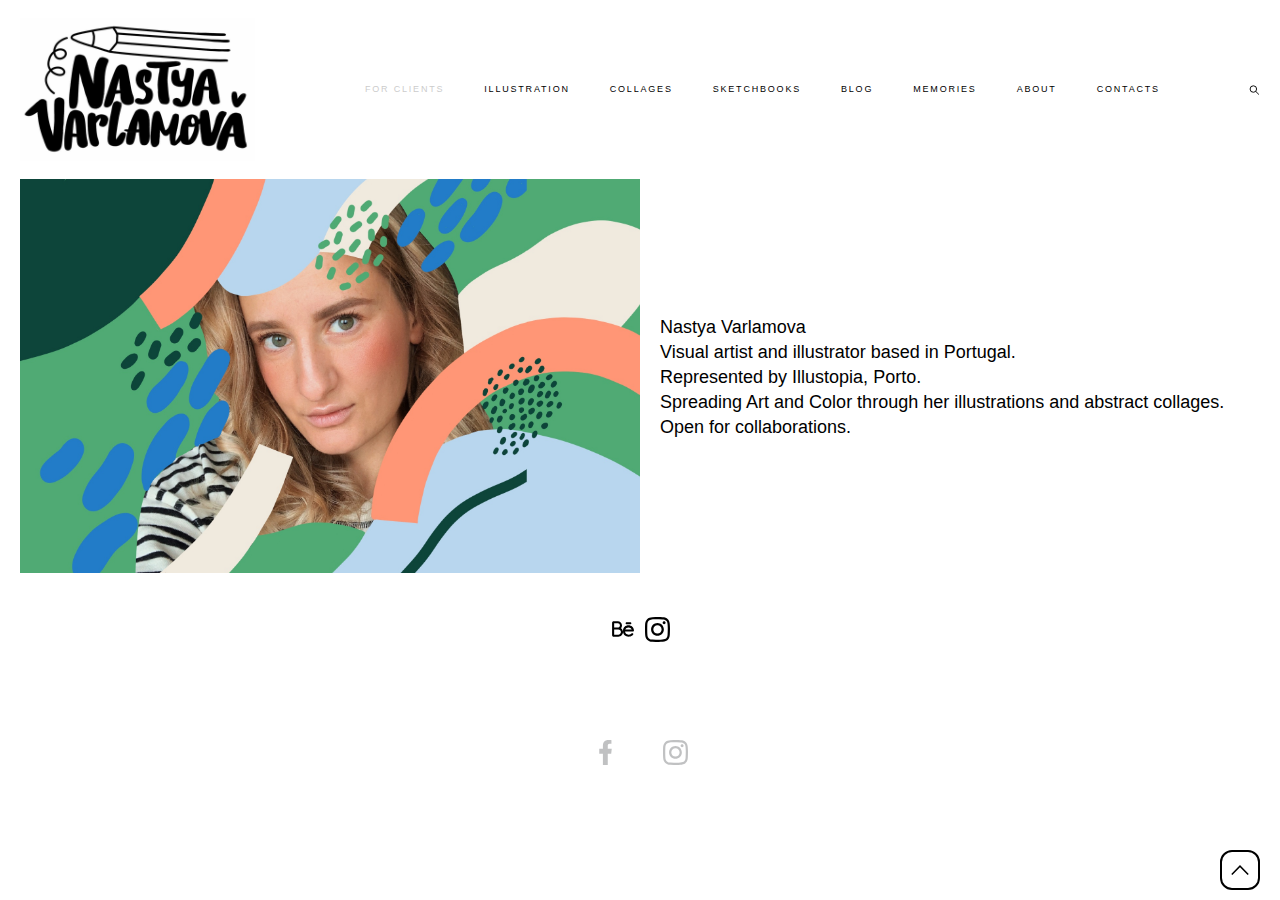
<file: about.html>
<!DOCTYPE html>
<html lang="ru">

<head>
    <meta charset="UTF-8">
    <meta name="viewport" content="width=device-width, initial-scale=1, user-scalable=0">
    <meta http-equiv="X-UA-Compatible" content="IE=edge">
    <meta name="viewport" content="width=device-width, initial-scale=1.0">
    <title></title>
    <meta name="description" content="" />
    <link rel="stylesheet" href="css/style.min.css">
</head>




<body class="body">

    <div class="btn-up">

        <img src="img/arr-left.svg" alt="" class="btn-up__arr">
    </div>
    <div class="wrapper">
        <header class="header">


    <div class="header__container container">

        <div class="header__wrap">

            <div class="header__left">
                <a href="" class="header__logo logo">
                    <img src="img/logo.jpeg" alt="" class="logo__img">
                </a>


                <div class="header-menu">



                    <nav class="nav header-nav">
                        <ul class="header-nav__list">
                            <li class="header-nav__item">
                                <a href="index.html" class="header-nav__link header-nav__active">FOR CLIENTS</a>
                            </li>
                            <li class="header-nav__item">
                                <a href="illustration.html" class="header-nav__link">ILLUSTRATION</a>
                            </li>
                            <li class="header-nav__item">
                                <a href="collages.html" class="header-nav__link">COLLAGES</a>
                            </li>
                            <li class="header-nav__item">
                                <a href="sketchbooks.html" class="header-nav__link">SKETCHBOOKS</a>
                            </li>
                            <li class="header-nav__item">
                                <a href="blog.html" class="header-nav__link">BLOG</a>
                            </li>
                            <li class="header-nav__item">
                                <a href="memories.html" class="header-nav__link">MEMORIES</a>
                            </li>
                            <li class="header-nav__item">
                                <a href="about.html" class="header-nav__link">ABOUT</a>
                            </li>
                            <li class="header-nav__item">
                                <a href="contacts.html" class="header-nav__link">CONTACTS</a>
                            </li>
                        </ul>

                    </nav>
                </div>






            </div>


            <div class="header__right">

                <a href="" class="header-search">
                    <span class="icon icon--search"></span>
                </a>

                <a href="#" class="header__burger burger">
                    <div class="burger__bar burger__bar_one"></div>
                    <div class="burger__bar burger__bar_two"></div>
                    <div class="burger__bar burger__bar_three"></div>
                </a>
            </div>




        </div>



    </div>
</header>
        <main class="main">


            <div class="container">
                <div class="about">

                    <div class="about__wrap">


                        <div class="about__image">
                            <img src="img/about.jpeg" alt="" class="about__img">
                        </div>

                        <div class="about__info">
                            Nastya Varlamova <br> Visual artist and illustrator based in Portugal. <br> Represented by Illustopia, Porto. <br> Spreading Art and Color through her illustrations and abstract collages. <br> Open for collaborations.
                        </div>
                    </div>

                    <div class="about-contacts">

                        <a href="" class="about-contacts__link">
                            <span class="about-contacts__icon icon icon--be"></span>
                        </a>
                        <a href="" class="about-contacts__link">
                            <span class="about-contacts__icon icon icon--inst"></span>
                        </a>

                    </div>
                </div>


            </div>








        </main>
        <footer class="footer">

    <div class="footer__container container">

        <div class="footer__wrap">

            <div class="footer__soc footer-soc">


                <a href="" class="footer-soc__link">
                    <span class="footer-soc__icon icon icon--facebook"></span>
                </a>
                <a href="" class="footer-soc__link">
                    <span class="footer-soc__icon icon icon--inst"></span>
                </a>

            </div>



        </div>
    </div>
</footer>


        <script src="js/jquery-2.2.0.min.js"></script>
        <script src="js/script.min.js"></script>
    </div>
</body>


</html>
</file>
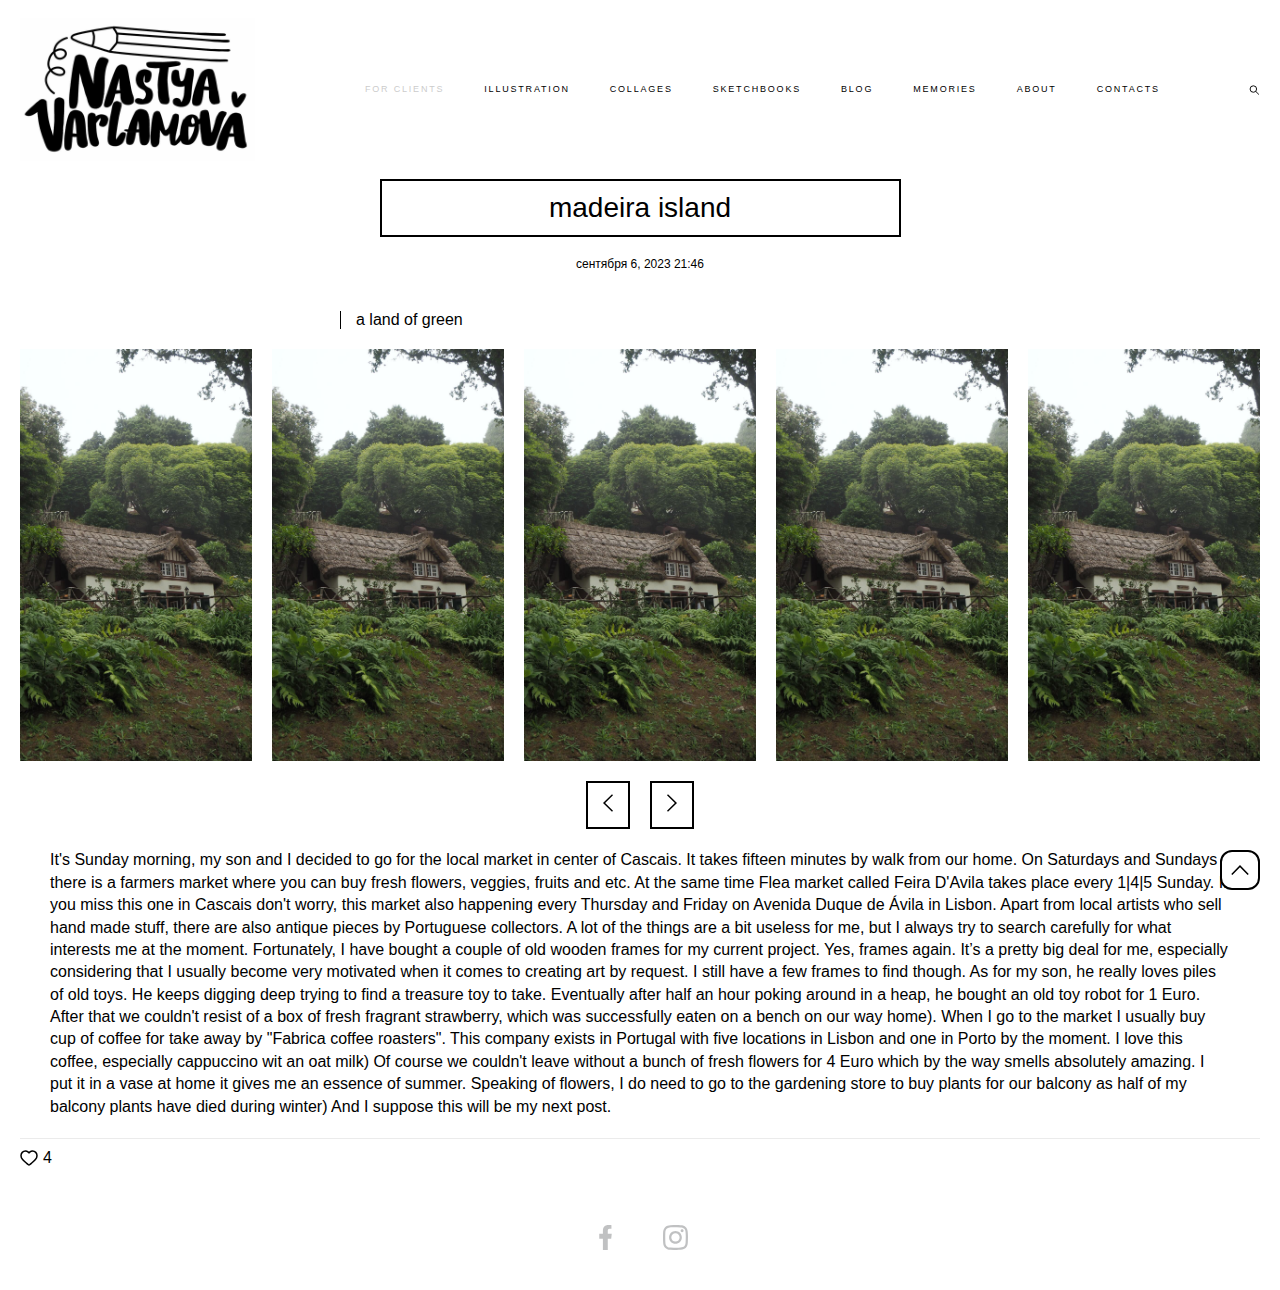
<file: blog.html>
<!DOCTYPE html>
<html lang="ru">

<head>
    <meta charset="UTF-8">
    <meta name="viewport" content="width=device-width, initial-scale=1, user-scalable=0">
    <meta http-equiv="X-UA-Compatible" content="IE=edge">
    <meta name="viewport" content="width=device-width, initial-scale=1.0">
    <title></title>
    <meta name="description" content="" />
    <link rel="stylesheet" href="css/style.min.css">
    <link rel="stylesheet" href="css/slick.min.css">

</head>




<body class="body">

    <div class="btn-up">

        <img src="img/arr-left.svg" alt="" class="btn-up__arr">
    </div>
    <div class="wrapper">
        <header class="header">


    <div class="header__container container">

        <div class="header__wrap">

            <div class="header__left">
                <a href="" class="header__logo logo">
                    <img src="img/logo.jpeg" alt="" class="logo__img">
                </a>


                <div class="header-menu">



                    <nav class="nav header-nav">
                        <ul class="header-nav__list">
                            <li class="header-nav__item">
                                <a href="index.html" class="header-nav__link header-nav__active">FOR CLIENTS</a>
                            </li>
                            <li class="header-nav__item">
                                <a href="illustration.html" class="header-nav__link">ILLUSTRATION</a>
                            </li>
                            <li class="header-nav__item">
                                <a href="collages.html" class="header-nav__link">COLLAGES</a>
                            </li>
                            <li class="header-nav__item">
                                <a href="sketchbooks.html" class="header-nav__link">SKETCHBOOKS</a>
                            </li>
                            <li class="header-nav__item">
                                <a href="blog.html" class="header-nav__link">BLOG</a>
                            </li>
                            <li class="header-nav__item">
                                <a href="memories.html" class="header-nav__link">MEMORIES</a>
                            </li>
                            <li class="header-nav__item">
                                <a href="about.html" class="header-nav__link">ABOUT</a>
                            </li>
                            <li class="header-nav__item">
                                <a href="contacts.html" class="header-nav__link">CONTACTS</a>
                            </li>
                        </ul>

                    </nav>
                </div>






            </div>


            <div class="header__right">

                <a href="" class="header-search">
                    <span class="icon icon--search"></span>
                </a>

                <a href="#" class="header__burger burger">
                    <div class="burger__bar burger__bar_one"></div>
                    <div class="burger__bar burger__bar_two"></div>
                    <div class="burger__bar burger__bar_three"></div>
                </a>
            </div>




        </div>



    </div>
</header>
        <main class="main">





            <div class="blog">


                <div class="container">



                    <div class="blog__wrap">
                        <div class="blog__item blog-item">

                            <div class="blog-item__top">

                                <div class="blog-item__block">


                                    <a href="" class="blog-item__btn">
                                        <span>
                                        madeira island 
                                    </span>
                                    </a>

                                    <div class="blog-item__date">

                                        сентября 6, 2023 21:46
                                    </div>
                                    <div class="blog-item__quote">

                                        a land of green
                                    </div>



                                </div>




                            </div>













                            <div class="blog-item__slider blog-slider">

                                <div class="blog-slider__item">
                                    <img src="img/blog.jpeg" alt="" class="blog-slider__image">
                                </div>
                                <div class="blog-slider__item">
                                    <img src="img/blog.jpeg" alt="" class="blog-slider__image">
                                </div>
                                <div class="blog-slider__item">
                                    <img src="img/blog.jpeg" alt="" class="blog-slider__image">
                                </div>
                                <div class="blog-slider__item">
                                    <img src="img/blog.jpeg" alt="" class="blog-slider__image">
                                </div>
                                <div class="blog-slider__item">
                                    <img src="img/blog.jpeg" alt="" class="blog-slider__image">
                                </div>
                                <div class="blog-slider__item">
                                    <img src="img/blog.jpeg" alt="" class="blog-slider__image">
                                </div>
                                <div class="blog-slider__item">
                                    <img src="img/blog.jpeg" alt="" class="blog-slider__image">
                                </div>
                                <div class="blog-slider__item">
                                    <img src="img/blog.jpeg" alt="" class="blog-slider__image">
                                </div>
                                <div class="blog-slider__item">
                                    <img src="img/blog.jpeg" alt="" class="blog-slider__image">
                                </div>
                                <div class="blog-slider__item">
                                    <img src="img/blog.jpeg" alt="" class="blog-slider__image">
                                </div>

                            </div>

                            <div class="arrows">

                                <div class="arrows__arrow arrows-left">
                                    <img src="img/arr-left.svg" alt="" class="arrows__icon">
                                </div>
                                <div class="arrows__arrow arrows-right">
                                    <img src="img/arr-right.svg" alt="" class="arrows__icon">
                                </div>
                            </div>

                            <div class="blog-item__description">



                                It's Sunday morning, my son and I decided to go for the local market in center of Cascais. It takes fifteen minutes by walk from our home. On Saturdays and Sundays there is a farmers market where you can buy fresh flowers, veggies, fruits and etc. At
                                the same time Flea market called Feira D'Avila takes place every 1|4|5 Sunday. If you miss this one in Cascais don't worry, this market also happening every Thursday and Friday on Avenida Duque de Ávila in Lisbon. Apart
                                from local artists who sell hand made stuff, there are also antique pieces by Portuguese collectors. A lot of the things are a bit useless for me, but I always try to search carefully for what interests me at the moment.
                                Fortunately, I have bought a couple of old wooden frames for my current project. Yes, frames again. It’s a pretty big deal for me, especially considering that I usually become very motivated when it comes to creating art
                                by request. I still have a few frames to find though. As for my son, he really loves piles of old toys. He keeps digging deep trying to find a treasure toy to take. Eventually after half an hour poking around in a heap,
                                he bought an old toy robot for 1 Euro. After that we couldn't resist of a box of fresh fragrant strawberry, which was successfully eaten on a bench on our way home). When I go to the market I usually buy cup of coffee for
                                take away by "Fabrica coffee roasters". This company exists in Portugal with five locations in Lisbon and one in Porto by the moment. I love this coffee, especially cappuccino wit an oat milk) Of course we couldn't leave
                                without a bunch of fresh flowers for 4 Euro which by the way smells absolutely amazing. I put it in a vase at home it gives me an essence of summer. Speaking of flowers, I do need to go to the gardening store to buy plants
                                for our balcony as half of my balcony plants have died during winter) And I suppose this will be my next post.
                            </div>


                            <a href="" class="blog-item__like like">

                                <div class="like__icon icon icon--like"></div>

                                <span class="like__value">4</span>
                            </a>










                        </div>
                    </div>
                </div>
            </div>









        </main>
        <footer class="footer">

    <div class="footer__container container">

        <div class="footer__wrap">

            <div class="footer__soc footer-soc">


                <a href="" class="footer-soc__link">
                    <span class="footer-soc__icon icon icon--facebook"></span>
                </a>
                <a href="" class="footer-soc__link">
                    <span class="footer-soc__icon icon icon--inst"></span>
                </a>

            </div>



        </div>
    </div>
</footer>


        <script src="js/jquery-2.2.0.min.js"></script>
        <script src="js/slick.min.js"></script>



        <script src="js/script.min.js"></script>
    </div>
</body>


</html>
</file>
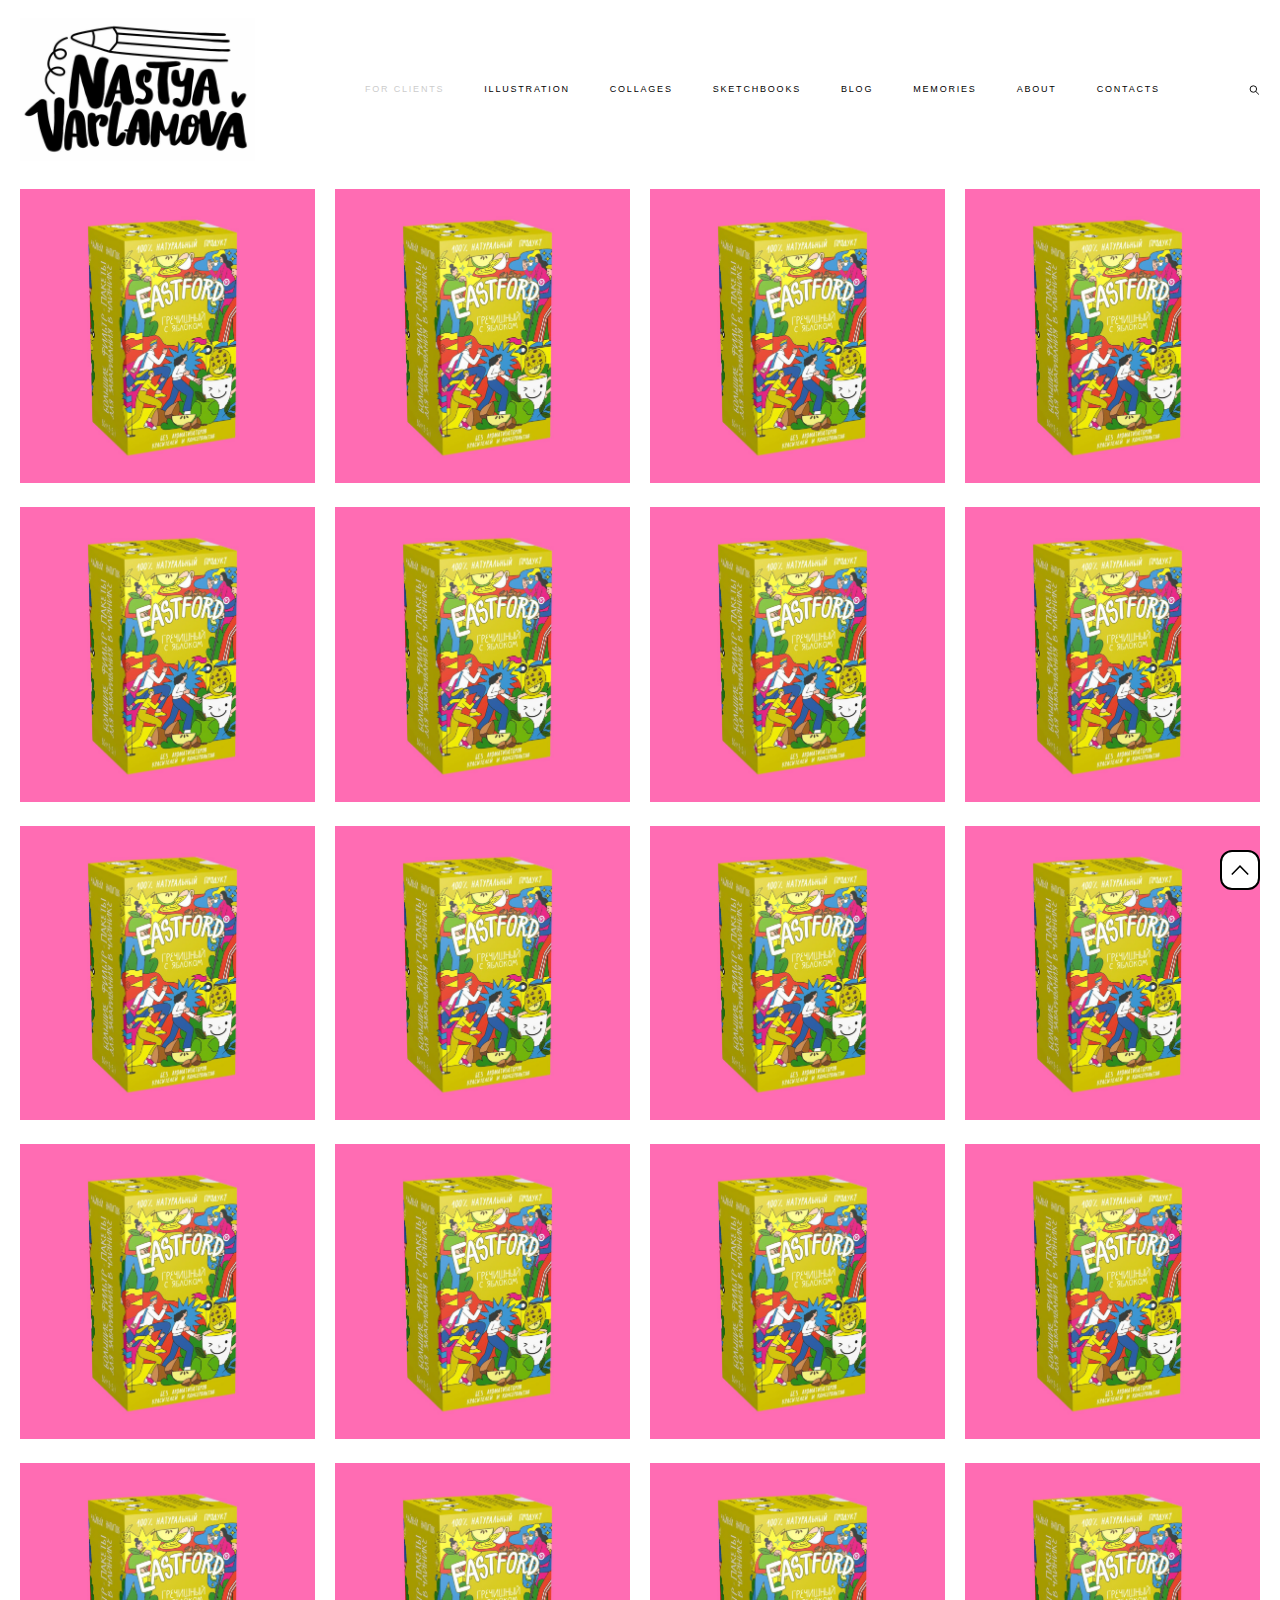
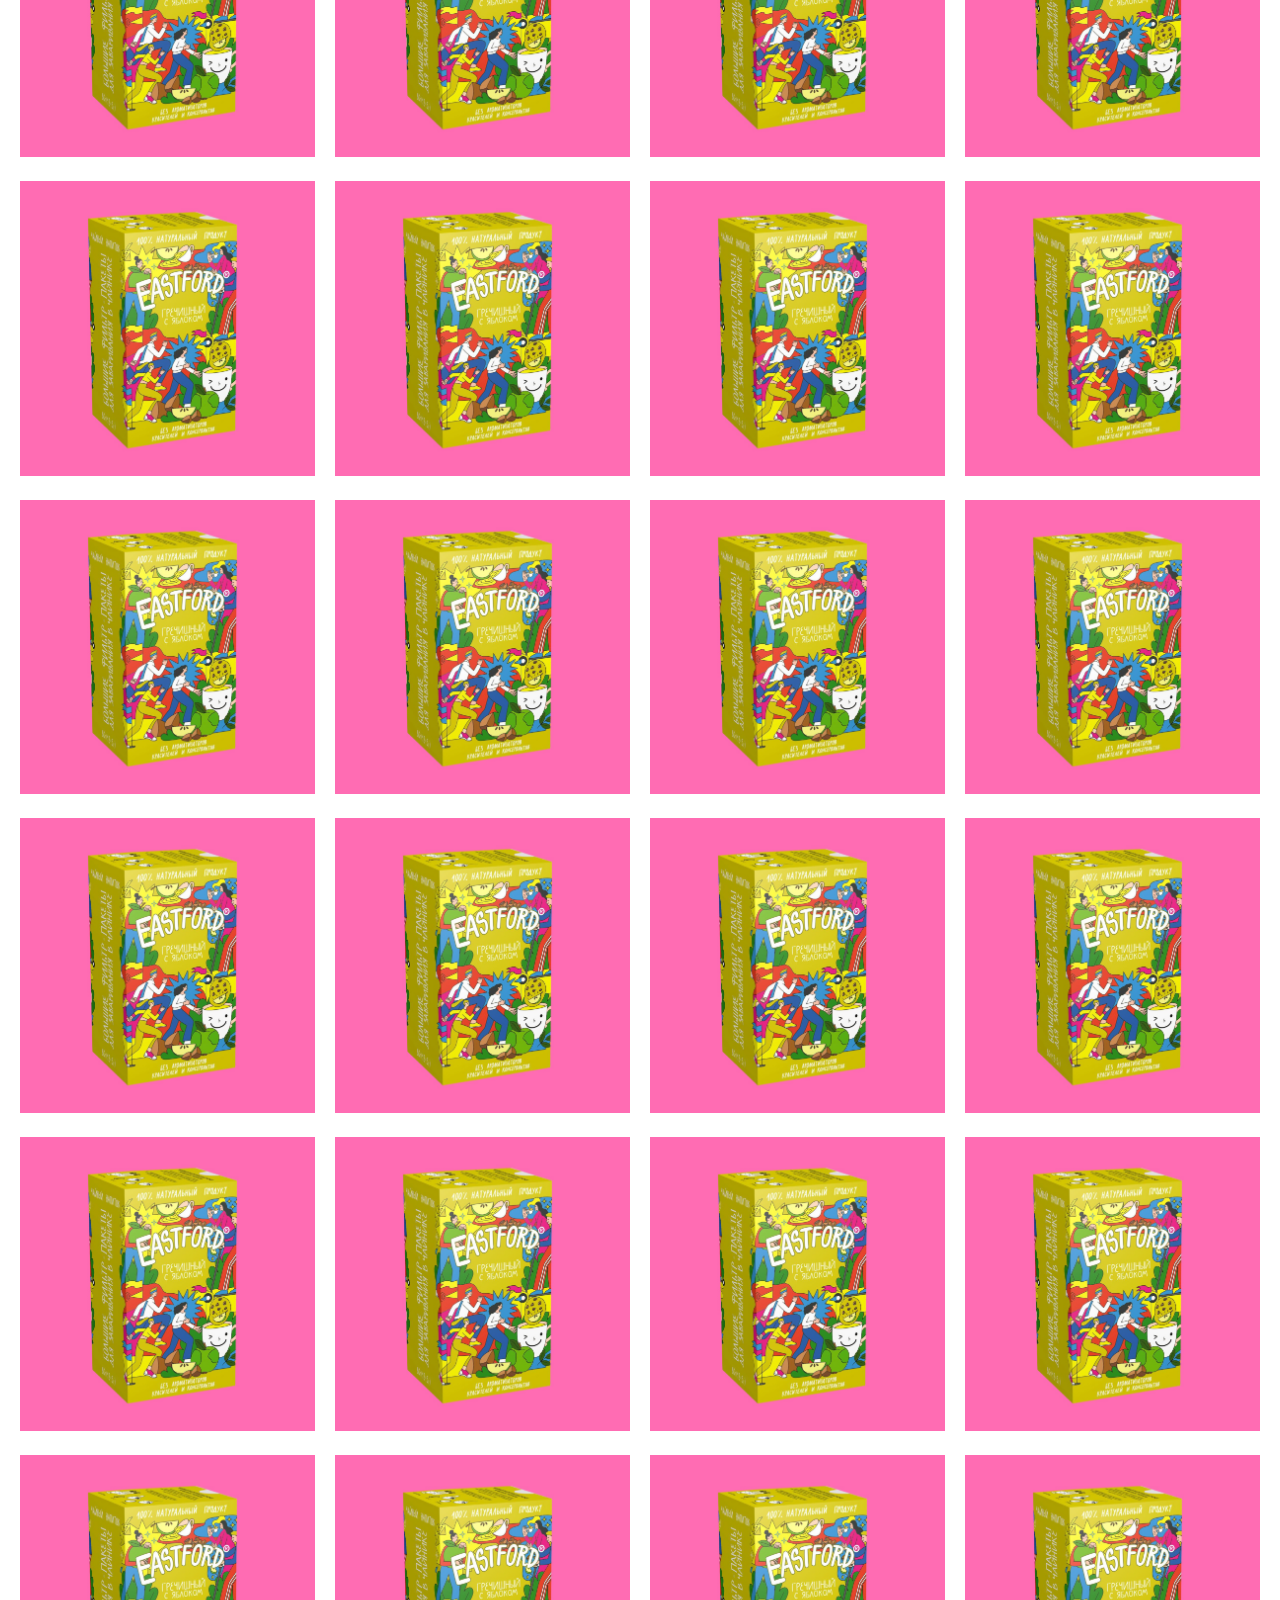
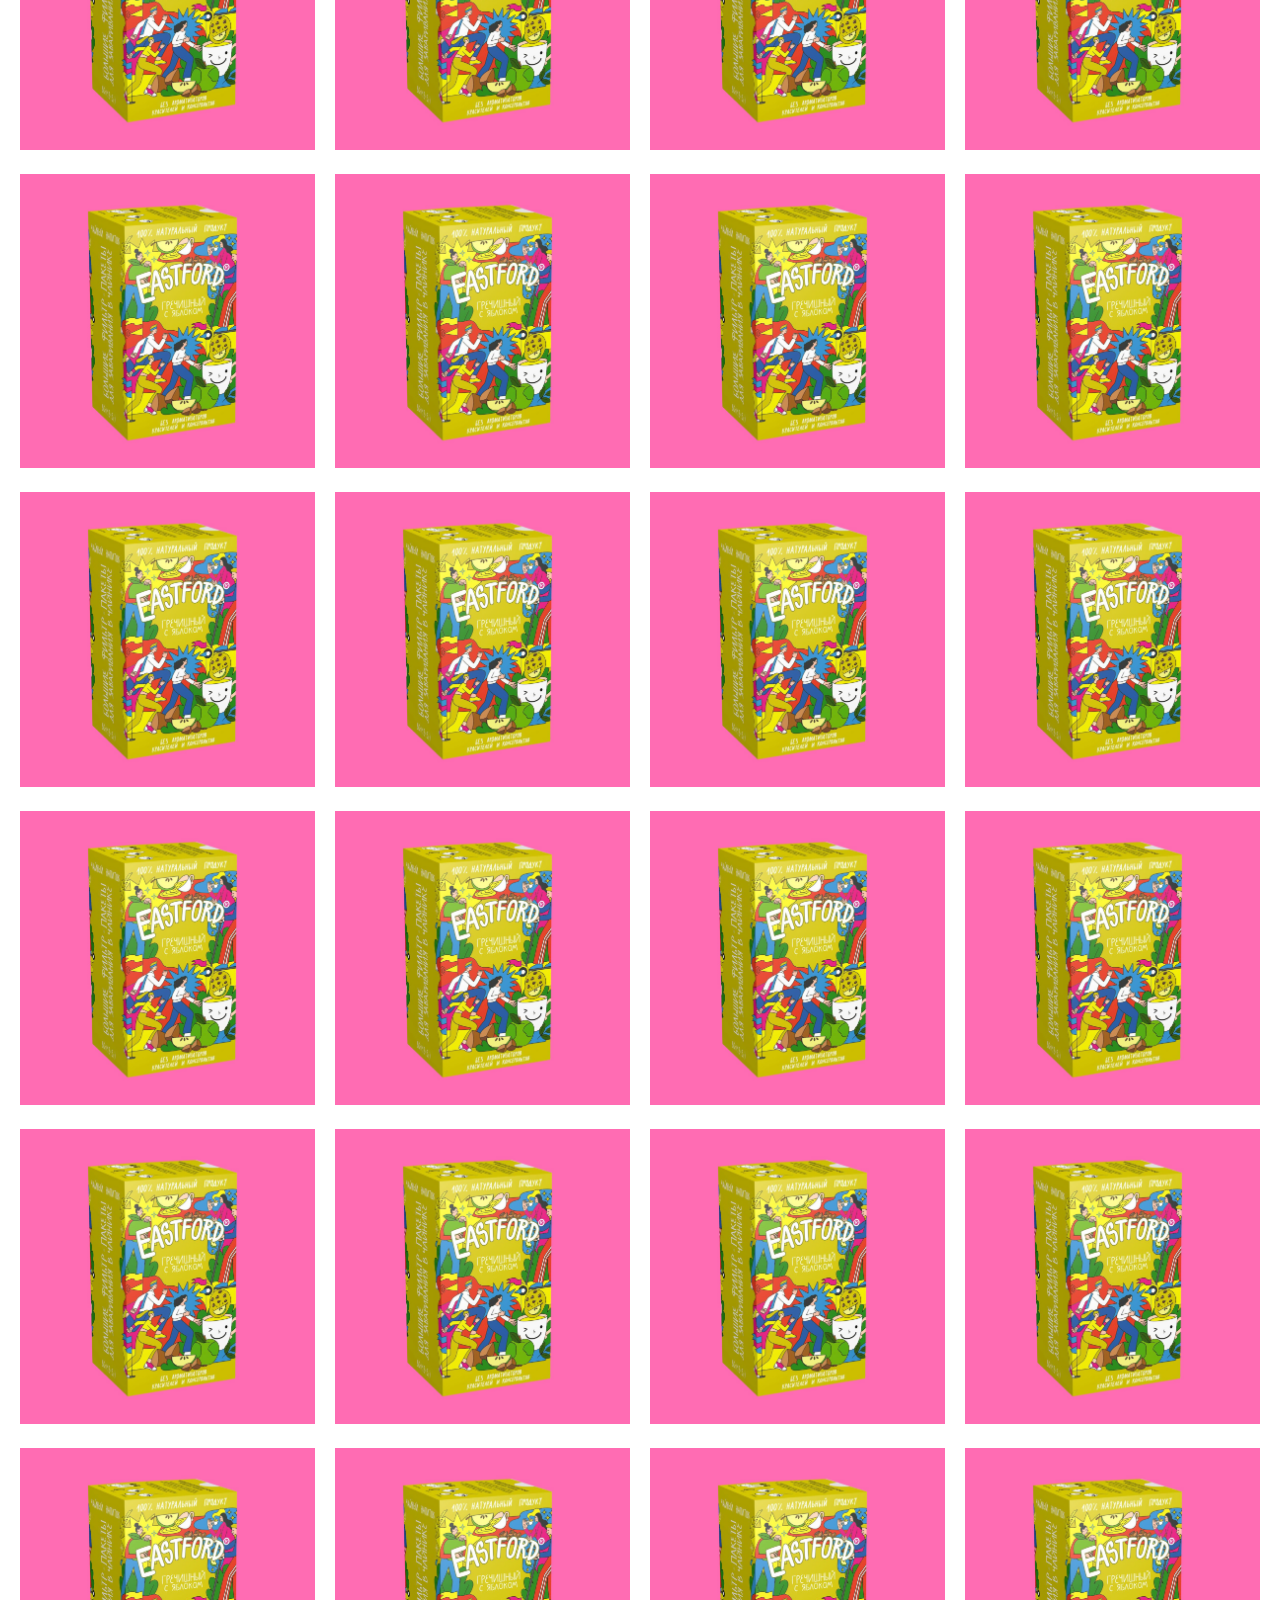
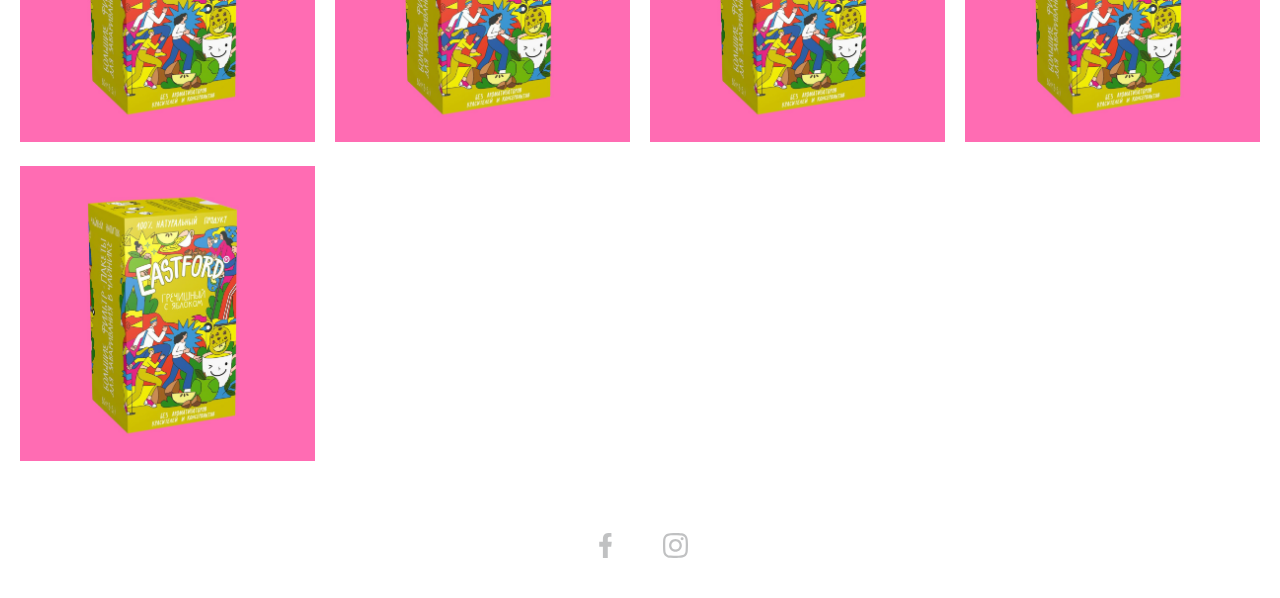
<file: collages.html>
<!DOCTYPE html>
<html lang="ru">

<head>
    <meta charset="UTF-8">
    <meta name="viewport" content="width=device-width, initial-scale=1, user-scalable=0">
    <meta http-equiv="X-UA-Compatible" content="IE=edge">
    <meta name="viewport" content="width=device-width, initial-scale=1.0">
    <title></title>
    <meta name="description" content="" />
    <link rel="stylesheet" href="css/style.min.css">
</head>




<body class="body">
    <div class="btn-up">

        <img src="img/arr-left.svg" alt="" class="btn-up__arr">
    </div>
    <div class="wrapper">
        <header class="header">


    <div class="header__container container">

        <div class="header__wrap">

            <div class="header__left">
                <a href="" class="header__logo logo">
                    <img src="img/logo.jpeg" alt="" class="logo__img">
                </a>


                <div class="header-menu">



                    <nav class="nav header-nav">
                        <ul class="header-nav__list">
                            <li class="header-nav__item">
                                <a href="index.html" class="header-nav__link header-nav__active">FOR CLIENTS</a>
                            </li>
                            <li class="header-nav__item">
                                <a href="illustration.html" class="header-nav__link">ILLUSTRATION</a>
                            </li>
                            <li class="header-nav__item">
                                <a href="collages.html" class="header-nav__link">COLLAGES</a>
                            </li>
                            <li class="header-nav__item">
                                <a href="sketchbooks.html" class="header-nav__link">SKETCHBOOKS</a>
                            </li>
                            <li class="header-nav__item">
                                <a href="blog.html" class="header-nav__link">BLOG</a>
                            </li>
                            <li class="header-nav__item">
                                <a href="memories.html" class="header-nav__link">MEMORIES</a>
                            </li>
                            <li class="header-nav__item">
                                <a href="about.html" class="header-nav__link">ABOUT</a>
                            </li>
                            <li class="header-nav__item">
                                <a href="contacts.html" class="header-nav__link">CONTACTS</a>
                            </li>
                        </ul>

                    </nav>
                </div>






            </div>


            <div class="header__right">

                <a href="" class="header-search">
                    <span class="icon icon--search"></span>
                </a>

                <a href="#" class="header__burger burger">
                    <div class="burger__bar burger__bar_one"></div>
                    <div class="burger__bar burger__bar_two"></div>
                    <div class="burger__bar burger__bar_three"></div>
                </a>
            </div>




        </div>



    </div>
</header>
        <main class="main">


            <div class="container">

                <div class="slides">
                    <div class="slide-list">


                        <a href="" class="slide-list__item">

                            <img src="img/slide.jpeg" alt="" class="slide-list__img">


                        </a>


                        <a href="" class="slide-list__item">

                            <img src="img/slide.jpeg" alt="" class="slide-list__img">


                        </a>


                        <a href="" class="slide-list__item">

                            <img src="img/slide.jpeg" alt="" class="slide-list__img">


                        </a>


                        <a href="" class="slide-list__item">

                            <img src="img/slide.jpeg" alt="" class="slide-list__img">


                        </a>


                        <a href="" class="slide-list__item">

                            <img src="img/slide.jpeg" alt="" class="slide-list__img">


                        </a>
                        <a href="" class="slide-list__item">

                            <img src="img/slide.jpeg" alt="" class="slide-list__img">


                        </a>
                        <a href="" class="slide-list__item">

                            <img src="img/slide.jpeg" alt="" class="slide-list__img">


                        </a>
                        <a href="" class="slide-list__item">

                            <img src="img/slide.jpeg" alt="" class="slide-list__img">


                        </a>
                        <a href="" class="slide-list__item">

                            <img src="img/slide.jpeg" alt="" class="slide-list__img">


                        </a>
                        <a href="" class="slide-list__item">

                            <img src="img/slide.jpeg" alt="" class="slide-list__img">


                        </a>
                        <a href="" class="slide-list__item">

                            <img src="img/slide.jpeg" alt="" class="slide-list__img">


                        </a>
                        <a href="" class="slide-list__item">

                            <img src="img/slide.jpeg" alt="" class="slide-list__img">


                        </a>
                        <a href="" class="slide-list__item">

                            <img src="img/slide.jpeg" alt="" class="slide-list__img">


                        </a>
                        <a href="" class="slide-list__item">

                            <img src="img/slide.jpeg" alt="" class="slide-list__img">


                        </a>
                        <a href="" class="slide-list__item">

                            <img src="img/slide.jpeg" alt="" class="slide-list__img">


                        </a>
                        <a href="" class="slide-list__item">

                            <img src="img/slide.jpeg" alt="" class="slide-list__img">


                        </a>
                        <a href="" class="slide-list__item">

                            <img src="img/slide.jpeg" alt="" class="slide-list__img">


                        </a>
                        <a href="" class="slide-list__item">

                            <img src="img/slide.jpeg" alt="" class="slide-list__img">


                        </a>
                        <a href="" class="slide-list__item">

                            <img src="img/slide.jpeg" alt="" class="slide-list__img">


                        </a>
                        <a href="" class="slide-list__item">

                            <img src="img/slide.jpeg" alt="" class="slide-list__img">


                        </a>
                        <a href="" class="slide-list__item">

                            <img src="img/slide.jpeg" alt="" class="slide-list__img">


                        </a>
                        <a href="" class="slide-list__item">

                            <img src="img/slide.jpeg" alt="" class="slide-list__img">


                        </a>
                        <a href="" class="slide-list__item">

                            <img src="img/slide.jpeg" alt="" class="slide-list__img">


                        </a>
                        <a href="" class="slide-list__item">

                            <img src="img/slide.jpeg" alt="" class="slide-list__img">


                        </a>
                        <a href="" class="slide-list__item">

                            <img src="img/slide.jpeg" alt="" class="slide-list__img">


                        </a>
                        <a href="" class="slide-list__item">

                            <img src="img/slide.jpeg" alt="" class="slide-list__img">


                        </a>
                        <a href="" class="slide-list__item">

                            <img src="img/slide.jpeg" alt="" class="slide-list__img">


                        </a>
                        <a href="" class="slide-list__item">

                            <img src="img/slide.jpeg" alt="" class="slide-list__img">


                        </a>
                        <a href="" class="slide-list__item">

                            <img src="img/slide.jpeg" alt="" class="slide-list__img">


                        </a>
                        <a href="" class="slide-list__item">

                            <img src="img/slide.jpeg" alt="" class="slide-list__img">


                        </a>
                        <a href="" class="slide-list__item">

                            <img src="img/slide.jpeg" alt="" class="slide-list__img">


                        </a>
                        <a href="" class="slide-list__item">

                            <img src="img/slide.jpeg" alt="" class="slide-list__img">


                        </a>
                        <a href="" class="slide-list__item">

                            <img src="img/slide.jpeg" alt="" class="slide-list__img">


                        </a>
                        <a href="" class="slide-list__item">

                            <img src="img/slide.jpeg" alt="" class="slide-list__img">


                        </a>
                        <a href="" class="slide-list__item">

                            <img src="img/slide.jpeg" alt="" class="slide-list__img">


                        </a>
                        <a href="" class="slide-list__item">

                            <img src="img/slide.jpeg" alt="" class="slide-list__img">


                        </a>
                        <a href="" class="slide-list__item">

                            <img src="img/slide.jpeg" alt="" class="slide-list__img">


                        </a>
                        <a href="" class="slide-list__item">

                            <img src="img/slide.jpeg" alt="" class="slide-list__img">


                        </a>
                        <a href="" class="slide-list__item">

                            <img src="img/slide.jpeg" alt="" class="slide-list__img">


                        </a>
                        <a href="" class="slide-list__item">

                            <img src="img/slide.jpeg" alt="" class="slide-list__img">


                        </a>
                        <a href="" class="slide-list__item">

                            <img src="img/slide.jpeg" alt="" class="slide-list__img">


                        </a>
                        <a href="" class="slide-list__item">

                            <img src="img/slide.jpeg" alt="" class="slide-list__img">


                        </a>
                        <a href="" class="slide-list__item">

                            <img src="img/slide.jpeg" alt="" class="slide-list__img">


                        </a>
                        <a href="" class="slide-list__item">

                            <img src="img/slide.jpeg" alt="" class="slide-list__img">


                        </a>
                        <a href="" class="slide-list__item">

                            <img src="img/slide.jpeg" alt="" class="slide-list__img">


                        </a>
                        <a href="" class="slide-list__item">

                            <img src="img/slide.jpeg" alt="" class="slide-list__img">


                        </a>
                        <a href="" class="slide-list__item">

                            <img src="img/slide.jpeg" alt="" class="slide-list__img">


                        </a>
                        <a href="" class="slide-list__item">

                            <img src="img/slide.jpeg" alt="" class="slide-list__img">


                        </a>
                        <a href="" class="slide-list__item">

                            <img src="img/slide.jpeg" alt="" class="slide-list__img">


                        </a>
                        <a href="" class="slide-list__item">

                            <img src="img/slide.jpeg" alt="" class="slide-list__img">


                        </a>
                        <a href="" class="slide-list__item">

                            <img src="img/slide.jpeg" alt="" class="slide-list__img">


                        </a>
                        <a href="" class="slide-list__item">

                            <img src="img/slide.jpeg" alt="" class="slide-list__img">


                        </a>
                        <a href="" class="slide-list__item">

                            <img src="img/slide.jpeg" alt="" class="slide-list__img">


                        </a>
                        <a href="" class="slide-list__item">

                            <img src="img/slide.jpeg" alt="" class="slide-list__img">


                        </a>
                        <a href="" class="slide-list__item">

                            <img src="img/slide.jpeg" alt="" class="slide-list__img">


                        </a>
                        <a href="" class="slide-list__item">

                            <img src="img/slide.jpeg" alt="" class="slide-list__img">


                        </a>
                        <a href="" class="slide-list__item">

                            <img src="img/slide.jpeg" alt="" class="slide-list__img">


                        </a>
                        <a href="" class="slide-list__item">

                            <img src="img/slide.jpeg" alt="" class="slide-list__img">


                        </a>
                        <a href="" class="slide-list__item">

                            <img src="img/slide.jpeg" alt="" class="slide-list__img">


                        </a>
                        <a href="" class="slide-list__item">

                            <img src="img/slide.jpeg" alt="" class="slide-list__img">


                        </a>
                        <a href="" class="slide-list__item">

                            <img src="img/slide.jpeg" alt="" class="slide-list__img">


                        </a>
                    </div>

                </div>


            </div>








        </main>
        <footer class="footer">

    <div class="footer__container container">

        <div class="footer__wrap">

            <div class="footer__soc footer-soc">


                <a href="" class="footer-soc__link">
                    <span class="footer-soc__icon icon icon--facebook"></span>
                </a>
                <a href="" class="footer-soc__link">
                    <span class="footer-soc__icon icon icon--inst"></span>
                </a>

            </div>



        </div>
    </div>
</footer>


        <script src="js/jquery-2.2.0.min.js"></script>
        <script src="js/script.min.js"></script>
    </div>
</body>


</html>
</file>
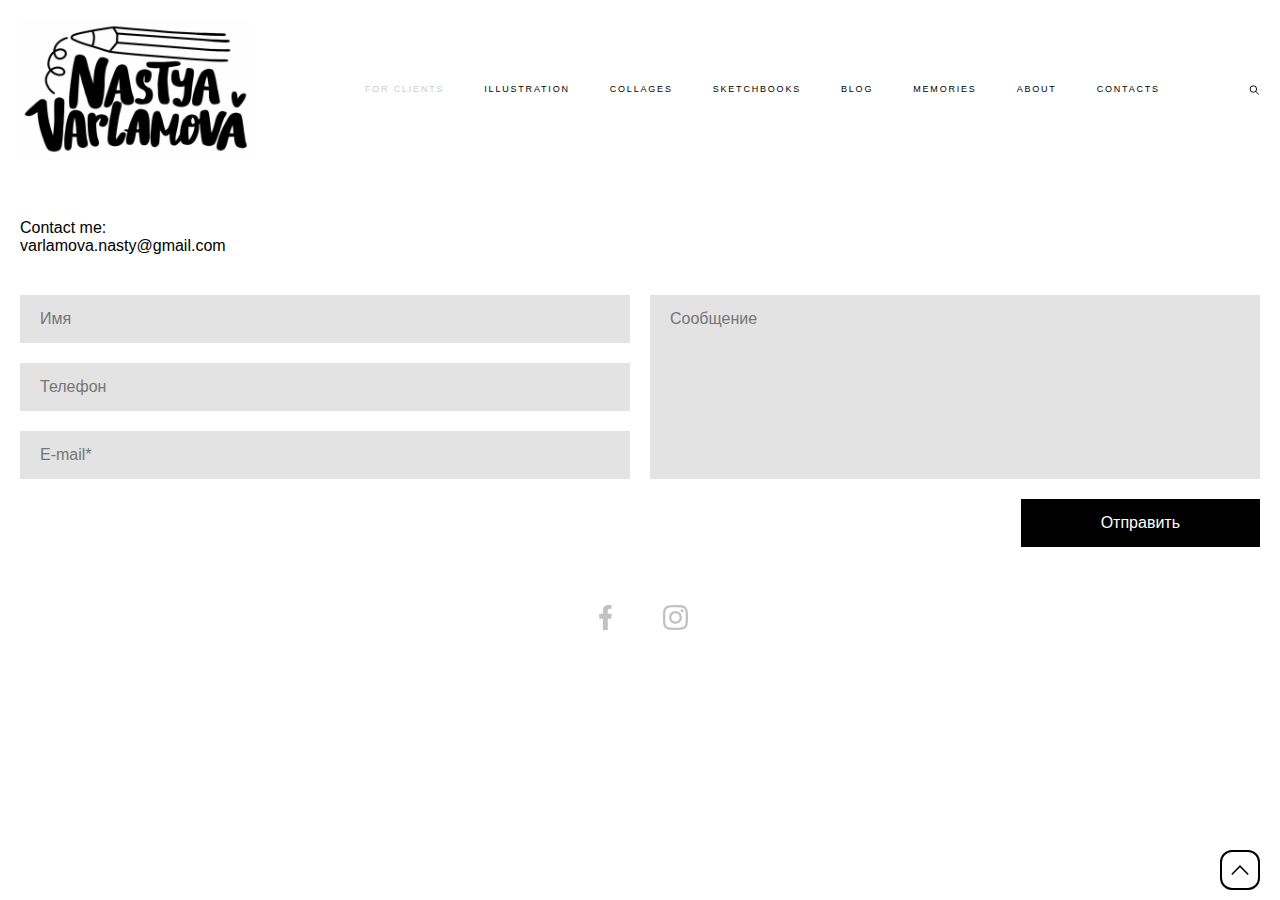
<file: contacts.html>
<!DOCTYPE html>
<html lang="ru">

<head>
    <meta charset="UTF-8">
    <meta name="viewport" content="width=device-width, initial-scale=1, user-scalable=0">
    <meta http-equiv="X-UA-Compatible" content="IE=edge">
    <meta name="viewport" content="width=device-width, initial-scale=1.0">
    <title></title>
    <meta name="description" content="" />
    <link rel="stylesheet" href="css/style.min.css">
</head>




<body class="body">

    <div class="btn-up">

        <img src="img/arr-left.svg" alt="" class="btn-up__arr">
    </div>
    <div class="wrapper">
        <header class="header">


    <div class="header__container container">

        <div class="header__wrap">

            <div class="header__left">
                <a href="" class="header__logo logo">
                    <img src="img/logo.jpeg" alt="" class="logo__img">
                </a>


                <div class="header-menu">



                    <nav class="nav header-nav">
                        <ul class="header-nav__list">
                            <li class="header-nav__item">
                                <a href="index.html" class="header-nav__link header-nav__active">FOR CLIENTS</a>
                            </li>
                            <li class="header-nav__item">
                                <a href="illustration.html" class="header-nav__link">ILLUSTRATION</a>
                            </li>
                            <li class="header-nav__item">
                                <a href="collages.html" class="header-nav__link">COLLAGES</a>
                            </li>
                            <li class="header-nav__item">
                                <a href="sketchbooks.html" class="header-nav__link">SKETCHBOOKS</a>
                            </li>
                            <li class="header-nav__item">
                                <a href="blog.html" class="header-nav__link">BLOG</a>
                            </li>
                            <li class="header-nav__item">
                                <a href="memories.html" class="header-nav__link">MEMORIES</a>
                            </li>
                            <li class="header-nav__item">
                                <a href="about.html" class="header-nav__link">ABOUT</a>
                            </li>
                            <li class="header-nav__item">
                                <a href="contacts.html" class="header-nav__link">CONTACTS</a>
                            </li>
                        </ul>

                    </nav>
                </div>






            </div>


            <div class="header__right">

                <a href="" class="header-search">
                    <span class="icon icon--search"></span>
                </a>

                <a href="#" class="header__burger burger">
                    <div class="burger__bar burger__bar_one"></div>
                    <div class="burger__bar burger__bar_two"></div>
                    <div class="burger__bar burger__bar_three"></div>
                </a>
            </div>




        </div>



    </div>
</header>
        <main class="main">


            <div class="container">

                <div class="contacts">
                    <div class="contacts__wrap">


                        <div class="contacts__title">
                            Contact me: <br> varlamova.nasty@gmail.com
                        </div>


                        <form action="" class="contacts-form">



                            <div class="contacts-form__wrap">

                                <div class="contacts-form__block">
                                    <input placeholder="Имя" type="text" class="contacts-form__input">

                                    <input placeholder="Телефон" type="tel" name="" id="" class="contacts-form__input">
                                    <input placeholder="E-mail*" type="email" name="" id="" class="contacts-form__input">


                                </div>


                                <div class="contacts-form__block">

                                    <textarea placeholder="Сообщение" name="" id="" class="contacts-form__input contacts-form__textarea"></textarea>



                                </div>

                            </div>




                            <div class="contacts-form__bottom">
                                <button class="contacts-form__submit" type="submit">
                                    <span>Отправить</span>
                                </button>

                            </div>



                        </form>

                    </div>

                </div>


            </div>








        </main>
        <footer class="footer">

    <div class="footer__container container">

        <div class="footer__wrap">

            <div class="footer__soc footer-soc">


                <a href="" class="footer-soc__link">
                    <span class="footer-soc__icon icon icon--facebook"></span>
                </a>
                <a href="" class="footer-soc__link">
                    <span class="footer-soc__icon icon icon--inst"></span>
                </a>

            </div>



        </div>
    </div>
</footer>


        <script src="js/jquery-2.2.0.min.js"></script>
        <script src="js/script.min.js"></script>
    </div>
</body>


</html>
</file>
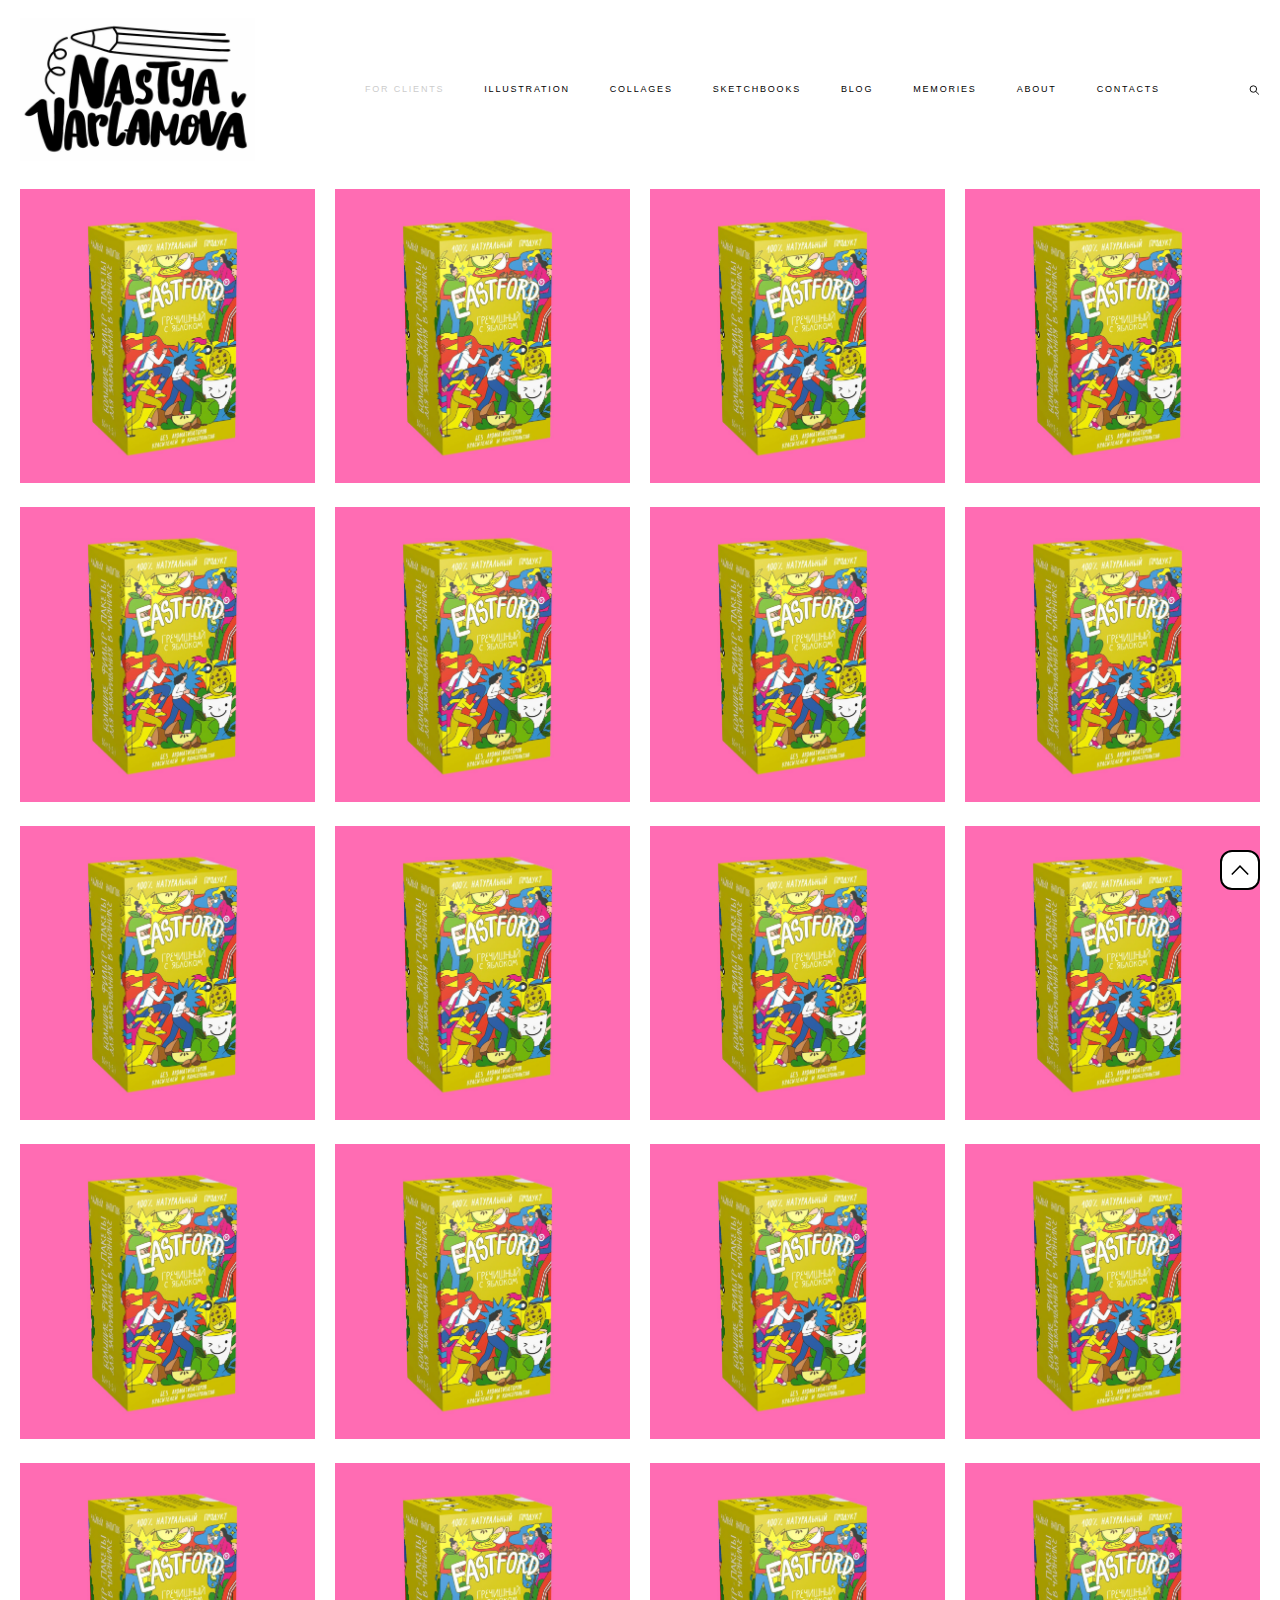
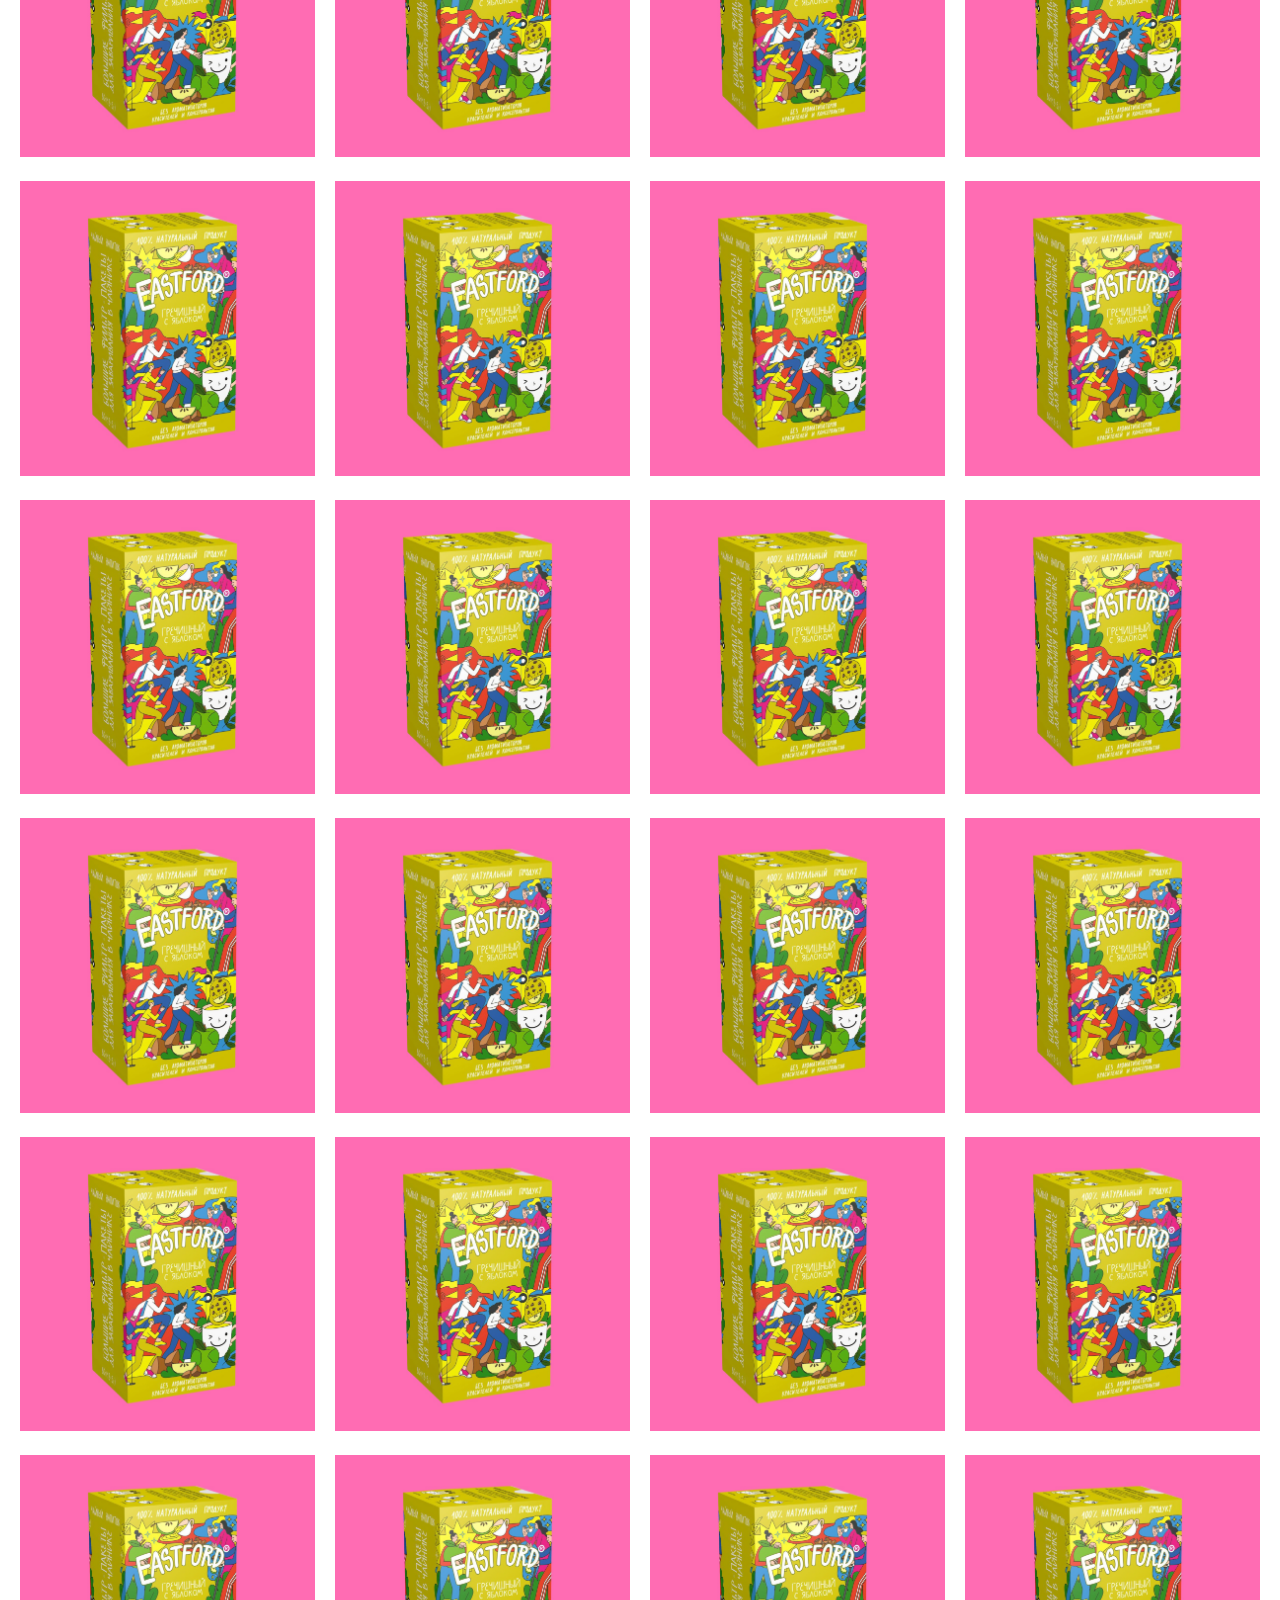
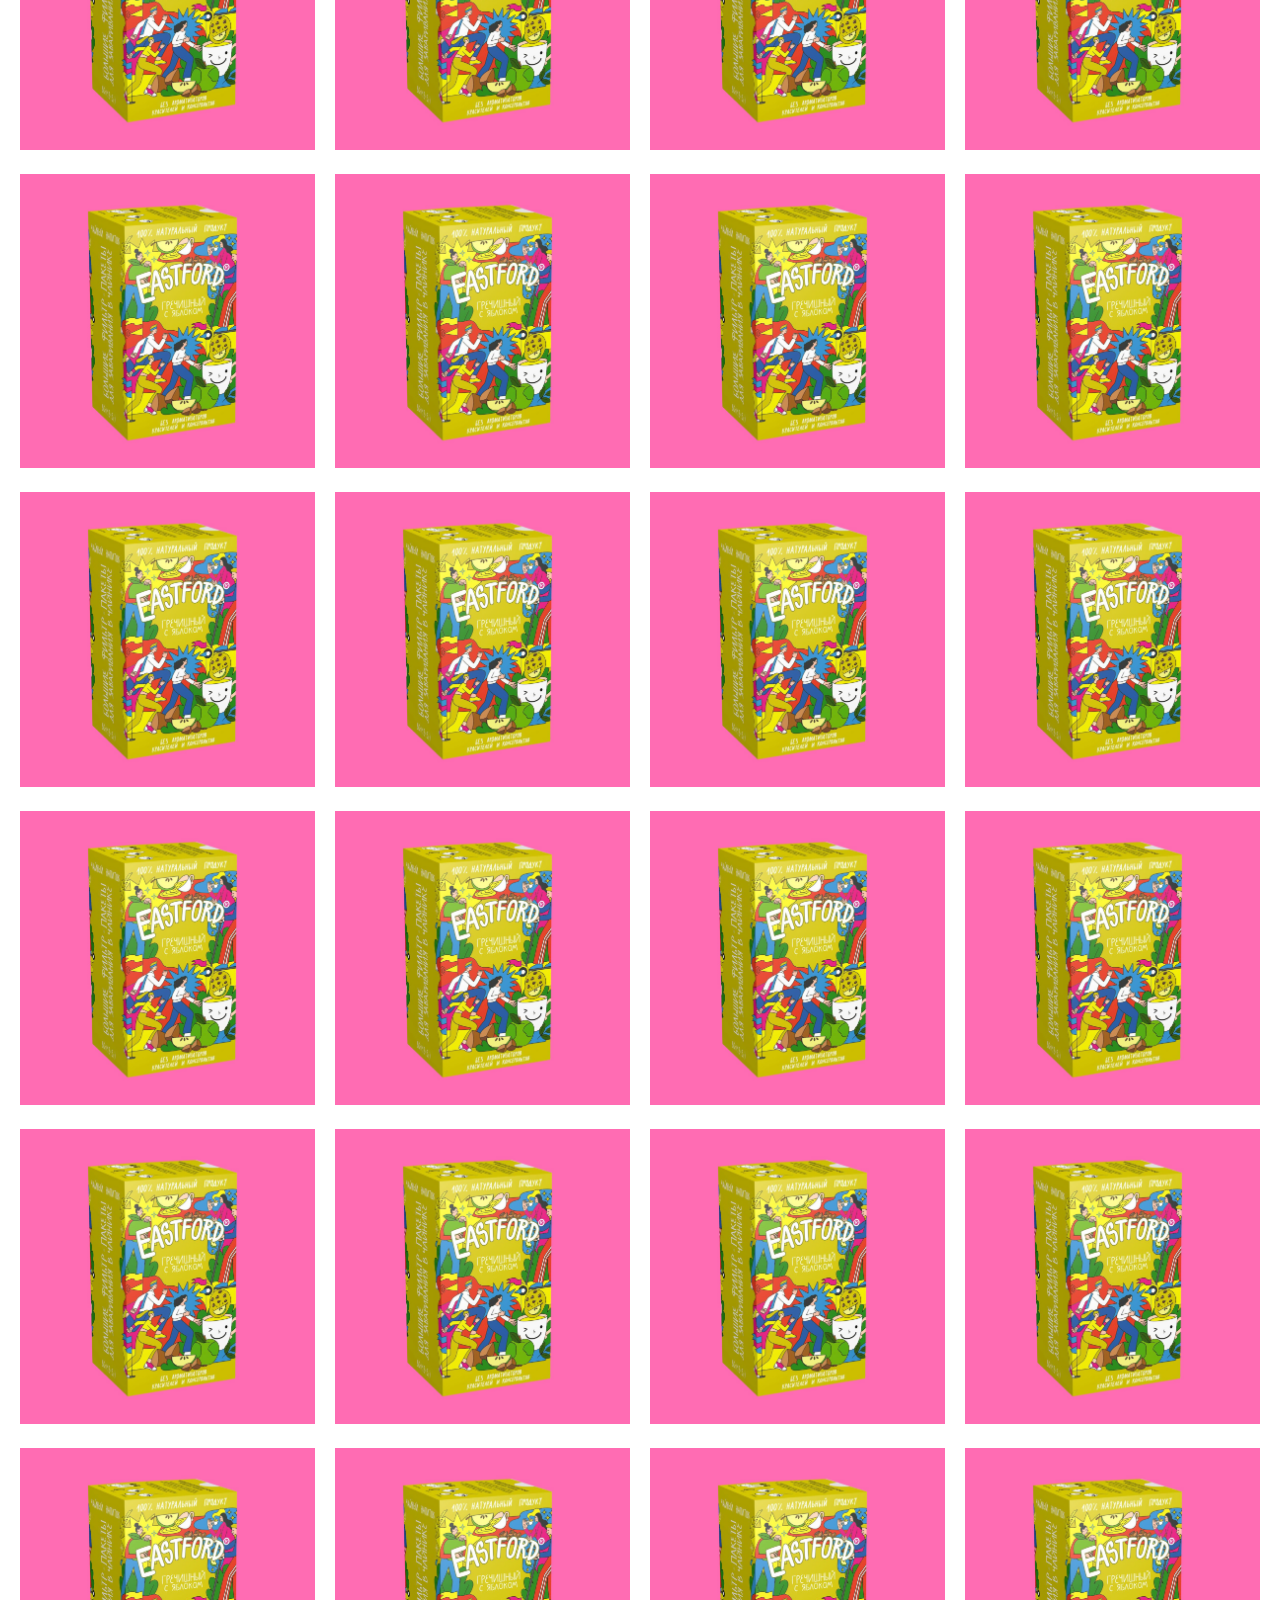
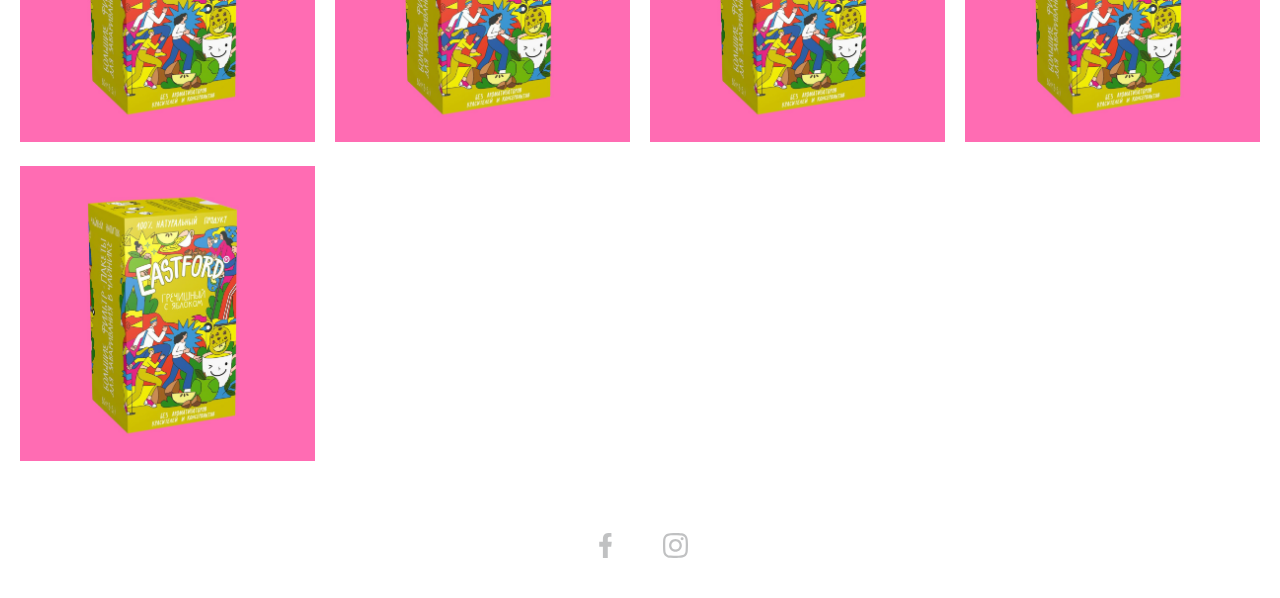
<file: illustration.html>
<!DOCTYPE html>
<html lang="ru">

<head>
    <meta charset="UTF-8">
    <meta name="viewport" content="width=device-width, initial-scale=1, user-scalable=0">
    <meta http-equiv="X-UA-Compatible" content="IE=edge">
    <meta name="viewport" content="width=device-width, initial-scale=1.0">
    <title></title>
    <meta name="description" content="" />
    <link rel="stylesheet" href="css/style.min.css">
</head>




<body class="body">

    <div class="btn-up">

        <img src="img/arr-left.svg" alt="" class="btn-up__arr">
    </div>
    <div class="wrapper">
        <header class="header">


    <div class="header__container container">

        <div class="header__wrap">

            <div class="header__left">
                <a href="" class="header__logo logo">
                    <img src="img/logo.jpeg" alt="" class="logo__img">
                </a>


                <div class="header-menu">



                    <nav class="nav header-nav">
                        <ul class="header-nav__list">
                            <li class="header-nav__item">
                                <a href="index.html" class="header-nav__link header-nav__active">FOR CLIENTS</a>
                            </li>
                            <li class="header-nav__item">
                                <a href="illustration.html" class="header-nav__link">ILLUSTRATION</a>
                            </li>
                            <li class="header-nav__item">
                                <a href="collages.html" class="header-nav__link">COLLAGES</a>
                            </li>
                            <li class="header-nav__item">
                                <a href="sketchbooks.html" class="header-nav__link">SKETCHBOOKS</a>
                            </li>
                            <li class="header-nav__item">
                                <a href="blog.html" class="header-nav__link">BLOG</a>
                            </li>
                            <li class="header-nav__item">
                                <a href="memories.html" class="header-nav__link">MEMORIES</a>
                            </li>
                            <li class="header-nav__item">
                                <a href="about.html" class="header-nav__link">ABOUT</a>
                            </li>
                            <li class="header-nav__item">
                                <a href="contacts.html" class="header-nav__link">CONTACTS</a>
                            </li>
                        </ul>

                    </nav>
                </div>






            </div>


            <div class="header__right">

                <a href="" class="header-search">
                    <span class="icon icon--search"></span>
                </a>

                <a href="#" class="header__burger burger">
                    <div class="burger__bar burger__bar_one"></div>
                    <div class="burger__bar burger__bar_two"></div>
                    <div class="burger__bar burger__bar_three"></div>
                </a>
            </div>




        </div>



    </div>
</header>
        <main class="main">


            <div class="container">

                <div class="slides">
                    <div class="slide-list">


                        <a href="" class="slide-list__item">

                            <img src="img/slide.jpeg" alt="" class="slide-list__img">


                        </a>


                        <a href="" class="slide-list__item">

                            <img src="img/slide.jpeg" alt="" class="slide-list__img">


                        </a>


                        <a href="" class="slide-list__item">

                            <img src="img/slide.jpeg" alt="" class="slide-list__img">


                        </a>


                        <a href="" class="slide-list__item">

                            <img src="img/slide.jpeg" alt="" class="slide-list__img">


                        </a>


                        <a href="" class="slide-list__item">

                            <img src="img/slide.jpeg" alt="" class="slide-list__img">


                        </a>
                        <a href="" class="slide-list__item">

                            <img src="img/slide.jpeg" alt="" class="slide-list__img">


                        </a>
                        <a href="" class="slide-list__item">

                            <img src="img/slide.jpeg" alt="" class="slide-list__img">


                        </a>
                        <a href="" class="slide-list__item">

                            <img src="img/slide.jpeg" alt="" class="slide-list__img">


                        </a>
                        <a href="" class="slide-list__item">

                            <img src="img/slide.jpeg" alt="" class="slide-list__img">


                        </a>
                        <a href="" class="slide-list__item">

                            <img src="img/slide.jpeg" alt="" class="slide-list__img">


                        </a>
                        <a href="" class="slide-list__item">

                            <img src="img/slide.jpeg" alt="" class="slide-list__img">


                        </a>
                        <a href="" class="slide-list__item">

                            <img src="img/slide.jpeg" alt="" class="slide-list__img">


                        </a>
                        <a href="" class="slide-list__item">

                            <img src="img/slide.jpeg" alt="" class="slide-list__img">


                        </a>
                        <a href="" class="slide-list__item">

                            <img src="img/slide.jpeg" alt="" class="slide-list__img">


                        </a>
                        <a href="" class="slide-list__item">

                            <img src="img/slide.jpeg" alt="" class="slide-list__img">


                        </a>
                        <a href="" class="slide-list__item">

                            <img src="img/slide.jpeg" alt="" class="slide-list__img">


                        </a>
                        <a href="" class="slide-list__item">

                            <img src="img/slide.jpeg" alt="" class="slide-list__img">


                        </a>
                        <a href="" class="slide-list__item">

                            <img src="img/slide.jpeg" alt="" class="slide-list__img">


                        </a>
                        <a href="" class="slide-list__item">

                            <img src="img/slide.jpeg" alt="" class="slide-list__img">


                        </a>
                        <a href="" class="slide-list__item">

                            <img src="img/slide.jpeg" alt="" class="slide-list__img">


                        </a>
                        <a href="" class="slide-list__item">

                            <img src="img/slide.jpeg" alt="" class="slide-list__img">


                        </a>
                        <a href="" class="slide-list__item">

                            <img src="img/slide.jpeg" alt="" class="slide-list__img">


                        </a>
                        <a href="" class="slide-list__item">

                            <img src="img/slide.jpeg" alt="" class="slide-list__img">


                        </a>
                        <a href="" class="slide-list__item">

                            <img src="img/slide.jpeg" alt="" class="slide-list__img">


                        </a>
                        <a href="" class="slide-list__item">

                            <img src="img/slide.jpeg" alt="" class="slide-list__img">


                        </a>
                        <a href="" class="slide-list__item">

                            <img src="img/slide.jpeg" alt="" class="slide-list__img">


                        </a>
                        <a href="" class="slide-list__item">

                            <img src="img/slide.jpeg" alt="" class="slide-list__img">


                        </a>
                        <a href="" class="slide-list__item">

                            <img src="img/slide.jpeg" alt="" class="slide-list__img">


                        </a>
                        <a href="" class="slide-list__item">

                            <img src="img/slide.jpeg" alt="" class="slide-list__img">


                        </a>
                        <a href="" class="slide-list__item">

                            <img src="img/slide.jpeg" alt="" class="slide-list__img">


                        </a>
                        <a href="" class="slide-list__item">

                            <img src="img/slide.jpeg" alt="" class="slide-list__img">


                        </a>
                        <a href="" class="slide-list__item">

                            <img src="img/slide.jpeg" alt="" class="slide-list__img">


                        </a>
                        <a href="" class="slide-list__item">

                            <img src="img/slide.jpeg" alt="" class="slide-list__img">


                        </a>
                        <a href="" class="slide-list__item">

                            <img src="img/slide.jpeg" alt="" class="slide-list__img">


                        </a>
                        <a href="" class="slide-list__item">

                            <img src="img/slide.jpeg" alt="" class="slide-list__img">


                        </a>
                        <a href="" class="slide-list__item">

                            <img src="img/slide.jpeg" alt="" class="slide-list__img">


                        </a>
                        <a href="" class="slide-list__item">

                            <img src="img/slide.jpeg" alt="" class="slide-list__img">


                        </a>
                        <a href="" class="slide-list__item">

                            <img src="img/slide.jpeg" alt="" class="slide-list__img">


                        </a>
                        <a href="" class="slide-list__item">

                            <img src="img/slide.jpeg" alt="" class="slide-list__img">


                        </a>
                        <a href="" class="slide-list__item">

                            <img src="img/slide.jpeg" alt="" class="slide-list__img">


                        </a>
                        <a href="" class="slide-list__item">

                            <img src="img/slide.jpeg" alt="" class="slide-list__img">


                        </a>
                        <a href="" class="slide-list__item">

                            <img src="img/slide.jpeg" alt="" class="slide-list__img">


                        </a>
                        <a href="" class="slide-list__item">

                            <img src="img/slide.jpeg" alt="" class="slide-list__img">


                        </a>
                        <a href="" class="slide-list__item">

                            <img src="img/slide.jpeg" alt="" class="slide-list__img">


                        </a>
                        <a href="" class="slide-list__item">

                            <img src="img/slide.jpeg" alt="" class="slide-list__img">


                        </a>
                        <a href="" class="slide-list__item">

                            <img src="img/slide.jpeg" alt="" class="slide-list__img">


                        </a>
                        <a href="" class="slide-list__item">

                            <img src="img/slide.jpeg" alt="" class="slide-list__img">


                        </a>
                        <a href="" class="slide-list__item">

                            <img src="img/slide.jpeg" alt="" class="slide-list__img">


                        </a>
                        <a href="" class="slide-list__item">

                            <img src="img/slide.jpeg" alt="" class="slide-list__img">


                        </a>
                        <a href="" class="slide-list__item">

                            <img src="img/slide.jpeg" alt="" class="slide-list__img">


                        </a>
                        <a href="" class="slide-list__item">

                            <img src="img/slide.jpeg" alt="" class="slide-list__img">


                        </a>
                        <a href="" class="slide-list__item">

                            <img src="img/slide.jpeg" alt="" class="slide-list__img">


                        </a>
                        <a href="" class="slide-list__item">

                            <img src="img/slide.jpeg" alt="" class="slide-list__img">


                        </a>
                        <a href="" class="slide-list__item">

                            <img src="img/slide.jpeg" alt="" class="slide-list__img">


                        </a>
                        <a href="" class="slide-list__item">

                            <img src="img/slide.jpeg" alt="" class="slide-list__img">


                        </a>
                        <a href="" class="slide-list__item">

                            <img src="img/slide.jpeg" alt="" class="slide-list__img">


                        </a>
                        <a href="" class="slide-list__item">

                            <img src="img/slide.jpeg" alt="" class="slide-list__img">


                        </a>
                        <a href="" class="slide-list__item">

                            <img src="img/slide.jpeg" alt="" class="slide-list__img">


                        </a>
                        <a href="" class="slide-list__item">

                            <img src="img/slide.jpeg" alt="" class="slide-list__img">


                        </a>
                        <a href="" class="slide-list__item">

                            <img src="img/slide.jpeg" alt="" class="slide-list__img">


                        </a>
                        <a href="" class="slide-list__item">

                            <img src="img/slide.jpeg" alt="" class="slide-list__img">


                        </a>
                    </div>

                </div>


            </div>








        </main>
        <footer class="footer">

    <div class="footer__container container">

        <div class="footer__wrap">

            <div class="footer__soc footer-soc">


                <a href="" class="footer-soc__link">
                    <span class="footer-soc__icon icon icon--facebook"></span>
                </a>
                <a href="" class="footer-soc__link">
                    <span class="footer-soc__icon icon icon--inst"></span>
                </a>

            </div>



        </div>
    </div>
</footer>


        <script src="js/jquery-2.2.0.min.js"></script>
        <script src="js/script.min.js"></script>
    </div>
</body>


</html>
</file>
<file: css/style.min.css>
/*! normalize.css v4.0.0 | MIT License | github.com/necolas/normalize.css */html{font-family:sans-serif;-ms-text-size-adjust:100%;-webkit-text-size-adjust:100%}body{margin:0}article,aside,details,figcaption,figure,footer,header,main,menu,nav,section,summary{display:block}audio,canvas,object,progress,video{display:inline-block}audio:not([controls]){display:none;height:0}progress{vertical-align:baseline}[hidden],template{display:none}a{background-color:transparent}a:active,a:hover{outline-width:0}abbr[title]{border-bottom:none;text-decoration:underline;-webkit-text-decoration:underline dotted;text-decoration:underline dotted}b,strong{font-weight:bolder}dfn{font-style:italic}h1{font-size:2em}article{-webkit-box-sizing:border-box;box-sizing:border-box;-moz-box-sizing:border-box}mark{background-color:#ff0;color:#000}small{font-size:80%}sub,sup{font-size:75%;line-height:0;position:relative;vertical-align:baseline}sub{bottom:-.25em}sup{top:-.5em}img{border-style:none}svg:not(:root){overflow:hidden}code,kbd,pre,samp{font-family:monospace,monospace;font-size:1em}hr{-webkit-box-sizing:content-box;box-sizing:content-box;height:0;overflow:visible}button,input,select,textarea{font:inherit}optgroup{font-weight:700}button,input,select{overflow:visible}button,input,select,textarea{margin:0}button,select{text-transform:none}[type=button],[type=reset],[type=submit],button{cursor:pointer}[disabled]{cursor:default}[type=reset],[type=submit],button,html [type=button]{-webkit-appearance:button}button::-moz-focus-inner,input::-moz-focus-inner{border:0;padding:0}button:-moz-focusring,input:-moz-focusring{outline:0}fieldset{min-width:0}legend{-webkit-box-sizing:border-box;box-sizing:border-box;color:inherit;display:table;max-width:100%;padding:0;white-space:normal}textarea{overflow:auto}[type=checkbox],[type=radio]{-webkit-box-sizing:border-box;box-sizing:border-box;padding:0}[type=number]::-webkit-inner-spin-button,[type=number]::-webkit-outer-spin-button{height:auto}[type=search]{-webkit-appearance:textfield}[type=search]::-webkit-search-cancel-button,[type=search]::-webkit-search-decoration{-webkit-appearance:none}a{color:inherit;text-decoration:inherit}img,object,svg,ymaps{max-width:100%;max-height:100%}textarea{resize:none}table{border-spacing:0}a,button,input[type=submit],label{cursor:pointer}button{text-align:left}*{margin:0;padding:0;position:static;outline:0;border:none;-webkit-box-sizing:border-box;box-sizing:border-box}menu,ol,ul{list-style-type:none}.header__wrap{display:-webkit-box;display:-ms-flexbox;display:flex;-webkit-box-align:center;-ms-flex-align:center;align-items:center;-webkit-box-pack:justify;-ms-flex-pack:justify;justify-content:space-between}.header__left{display:-webkit-box;display:-ms-flexbox;display:flex;-webkit-box-align:center;-ms-flex-align:center;align-items:center}.header__right{display:-webkit-box;display:-ms-flexbox;display:flex;-webkit-box-align:center;-ms-flex-align:center;align-items:center}.header-search:hover .icon{background:#ccc}.header-nav__list{padding-right:45px;padding-left:45px;display:-webkit-box;display:-ms-flexbox;display:flex;-webkit-box-align:center;-ms-flex-align:center;align-items:center;-ms-flex-wrap:wrap;flex-wrap:wrap}.header-nav__link{padding:5px 20px;font-size:9px;letter-spacing:.2em;-webkit-transition:all .3s ease;-o-transition:all .3s ease;transition:all .3s ease;text-transform:uppercase;display:block}.header-nav__link:hover{color:#ccc}.header-nav__active{color:#ccc}.footer__wrap{padding:40px 0}.footer-soc{display:-webkit-box;display:-ms-flexbox;display:flex;-webkit-box-align:center;-ms-flex-align:center;align-items:center;-webkit-box-pack:center;-ms-flex-pack:center;justify-content:center}.footer-soc__link{margin-right:45px}.footer-soc__link:hover .icon{background:#9aadc9}.footer-soc__link:last-child{margin-right:0}.slide-list{display:-webkit-box;display:-ms-flexbox;display:flex;-webkit-box-align:center;-ms-flex-align:center;align-items:center;-ms-flex-wrap:wrap;flex-wrap:wrap;margin:0 -10px}.slide-list__item{width:calc(25% - 20px);margin:10px}.about__wrap{display:-webkit-box;display:-ms-flexbox;display:flex;-webkit-box-align:center;-ms-flex-align:center;align-items:center}.about__image{width:50%}.about__info{margin-left:20px;line-height:1.4;font-size:18px}.about-contacts{display:-webkit-box;display:-ms-flexbox;display:flex;-webkit-box-align:center;-ms-flex-align:center;align-items:center;-webkit-box-pack:center;-ms-flex-pack:center;justify-content:center;margin:40px 0}.about-contacts .icon{background:#000}.about-contacts__link{margin-right:10px}.about-contacts__link:last-child{margin-right:0}.blog-item__btn{display:-webkit-box;display:-ms-flexbox;display:flex;-webkit-box-pack:center;-ms-flex-pack:center;justify-content:center;-webkit-box-align:center;-ms-flex-align:center;align-items:center;padding:11px;border:2px solid #000;-webkit-transition:.3s;-o-transition:.3s;transition:.3s;max-width:521px;width:100%;margin:0 auto;font-size:28px;margin-bottom:20px}.blog-item__btn:hover{opacity:.7}.blog-item__block{width:100%}.blog-item__date{text-align:center;font-size:12px;margin-bottom:40px}.blog-item__top{display:-webkit-box;display:-ms-flexbox;display:flex;-webkit-box-pack:center;-ms-flex-pack:center;justify-content:center;margin-bottom:20px;max-width:600px;width:100%;margin:0 auto}.blog-item__quote{padding:0 15px;border-left:1px solid #000;margin-bottom:20px}.blog-item__description{line-height:1.4;padding:0 30px 20px 30px;border-bottom:1px solid #ebebeb}.arrows{display:-webkit-box;display:-ms-flexbox;display:flex;-webkit-box-align:stretch;-ms-flex-align:stretch;align-items:stretch;margin:20px 0;-webkit-box-pack:center;-ms-flex-pack:center;justify-content:center}.arrows__arrow{border:2px solid #000;padding:10px;cursor:pointer;-webkit-transition:.3s;-o-transition:.3s;transition:.3s}.arrows__arrow:hover{opacity:.6}.arrows-left{margin-right:20px}.arrows__icon{width:20px;height:20px}.blog-slider{margin:0 -10px}.blog-slider__item{display:-webkit-box!important;display:-ms-flexbox!important;display:flex!important;-webkit-box-pack:center;-ms-flex-pack:center;justify-content:center;-webkit-box-align:center;-ms-flex-align:center;align-items:center;justify-content:center;padding:0 10px}.like{display:-webkit-box;display:-ms-flexbox;display:flex;-webkit-box-align:center;-ms-flex-align:center;align-items:center;margin-top:10px}.like__value{margin-left:5px}.like:hover .icon{background:rgba(0,0,0,.8)}.contacts__title{font-weight:500;font-size:16px;margin-bottom:40px;margin-top:40px}.contacts-form__wrap{display:-webkit-box;display:-ms-flexbox;display:flex;-webkit-box-align:stretch;-ms-flex-align:stretch;align-items:stretch}.contacts-form__input{padding:15px 20px 15px 20px;background:#e3e3e3;display:block;width:100%;margin-bottom:20px}.contacts-form__input:last-child{margin-bottom:0}.contacts-form__textarea{height:100%}.contacts-form__bottom{display:-webkit-box;display:-ms-flexbox;display:flex;-webkit-box-pack:end;-ms-flex-pack:end;justify-content:flex-end;margin-top:20px}.contacts-form__submit{background:#000;-webkit-transition:.3s;-o-transition:.3s;transition:.3s;color:#fff;padding:15px 80px;font-size:16px}.contacts-form__submit:hover{background:#2e2e2e}.contacts-form__block{width:50%;margin-right:20px}.contacts-form__block:last-child{margin-right:0}@font-face{font-family:Roboto;src:url(../fonts/helvetica_regular.ttf) format("truetype");font-weight:400;font-style:normal}.container{max-width:1600px;margin:0 auto;padding:0 20px;padding-top:18px}body{font-family:Helvetica}*{word-break:break-word}.icon{width:25px;height:25px;background-color:#c0c1c2;-webkit-mask-size:contain;mask-size:contain;-webkit-mask-position:center;mask-position:center;display:block;-webkit-transition:.3s;-o-transition:.3s;transition:.3s}.icon--like{-webkit-mask-image:url(../img/like.svg);mask-image:url(../img/like.svg);width:18px;height:16px;background:#000}.icon--search{-webkit-mask-image:url(../img/search.svg);mask-image:url(../img/search.svg);width:11px;height:11px;-webkit-mask-size:cover;mask-size:cover;background:#000;stroke-width:1.5px}.icon--facebook{-webkit-mask-image:url(../img/facebook.svg);mask-image:url(../img/facebook.svg)}.icon--inst{-webkit-mask-image:url(../img/inst.svg);mask-image:url(../img/inst.svg)}.icon--be{-webkit-mask-image:url(../img/be.svg);mask-image:url(../img/be.svg)}.logo{max-width:280px;display:-webkit-box;display:-ms-flexbox;display:flex;padding-right:45px}.btn-up{position:fixed;background:#fff;right:20px;bottom:10px;border:2px solid #000;border-radius:12px;cursor:pointer;display:-webkit-box;display:-ms-flexbox;display:flex;background:#fff;-webkit-box-align:center;-ms-flex-align:center;align-items:center;-webkit-box-pack:center;-ms-flex-pack:center;justify-content:center;-webkit-transition:opacity .3s ease-in-out;-o-transition:opacity .3s ease-in-out;transition:opacity .3s ease-in-out;width:40px;height:40px;opacity:1}.btn-up__arr{-webkit-transform:rotate(90deg);-ms-transform:rotate(90deg);transform:rotate(90deg);width:20px;height:20px}.burger{display:none}.burger__bar{width:20px;height:2px;background-color:#000;margin:5px 0;-webkit-transition:.2s;-o-transition:.2s;transition:.2s;border-radius:10px}.burger__change .burger__bar_one{-webkit-transform:rotate(-45deg) translate(-3.5px,3.5px);-ms-transform:rotate(-45deg) translate(-3.5px,3.5px);transform:rotate(-45deg) translate(-3.5px,3.5px)}.burger__change .burger__bar_two{opacity:0}.burger__change .burger__bar_three{-webkit-transform:rotate(45deg) translate(-6px,-7px);-ms-transform:rotate(45deg) translate(-6px,-7px);transform:rotate(45deg) translate(-6px,-7px);margin-bottom:0}@media (max-width:991px){.header-menu{display:-webkit-box;display:-ms-flexbox;display:flex;-webkit-box-align:center;-ms-flex-align:center;align-items:center;position:fixed;width:100%;height:100%;-webkit-box-orient:vertical;-webkit-box-direction:normal;-ms-flex-direction:column;flex-direction:column;-webkit-box-align:start;-ms-flex-align:start;align-items:flex-start;top:0;left:0;background:#fff;z-index:110;overflow:auto;display:none;padding:100px 40px 100px 40px}.header-search{margin-right:25px}.header-search .icon{width:20px;height:20px}.header-nav__list{-webkit-box-orient:vertical;-webkit-box-direction:normal;-ms-flex-direction:column;flex-direction:column;-webkit-box-align:start;-ms-flex-align:start;align-items:flex-start;padding-right:0;padding-left:0}.header-nav__link{padding:15px 0}.about__wrap{-webkit-box-orient:vertical;-webkit-box-direction:normal;-ms-flex-direction:column;flex-direction:column}.about__image{width:100%}.about__info{margin-left:0;margin-top:20px}.logo{max-width:200px}.burger{display:block;z-index:111;position:relative}}@media (max-width:767px){.contacts-form__wrap{-webkit-box-orient:vertical;-webkit-box-direction:normal;-ms-flex-direction:column;flex-direction:column}.contacts-form__textarea{margin-top:20px;height:128px}.contacts-form__block{width:100%;margin-right:0}}
</file>
